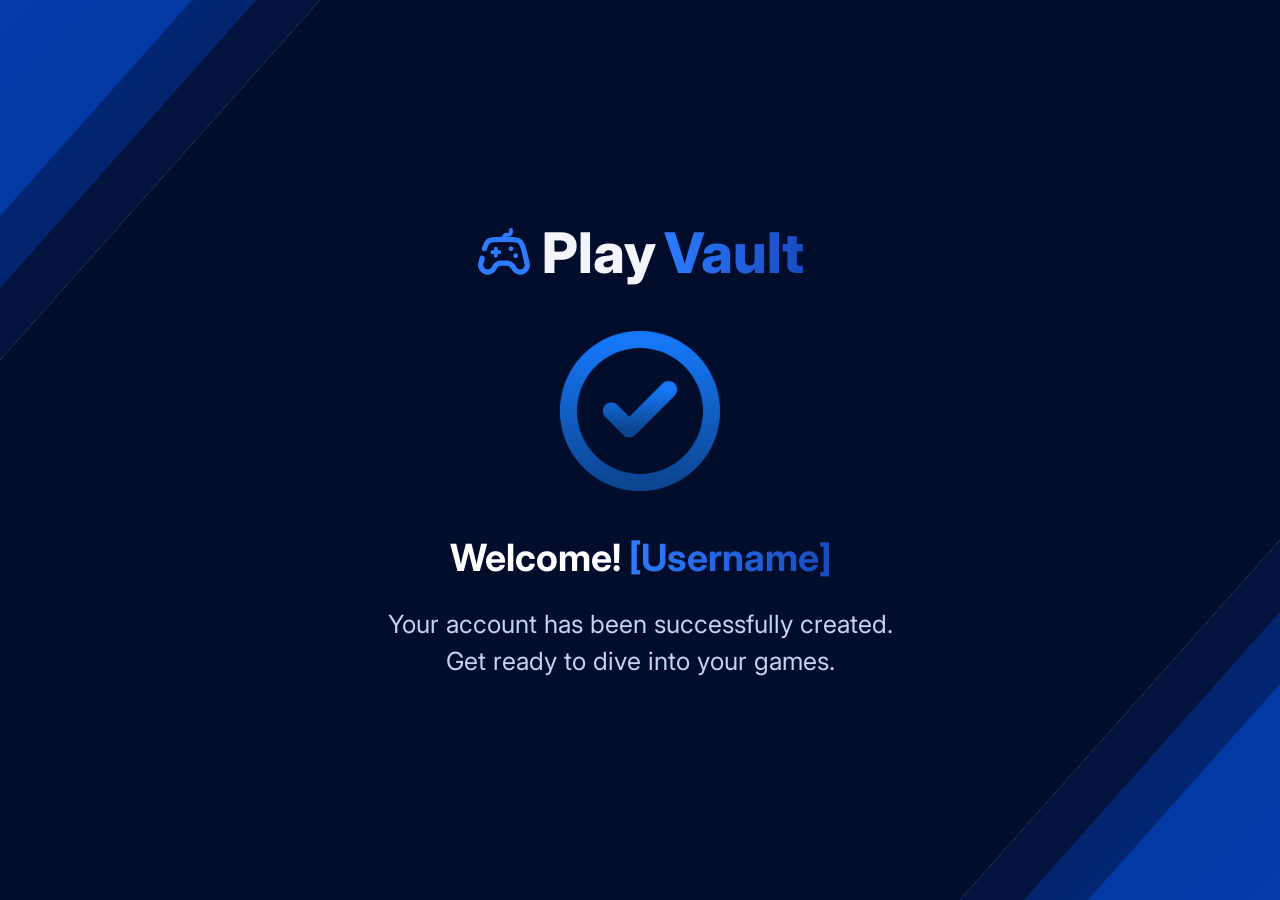
<file: sign-up-complete.html>
<!DOCTYPE html>
<html lang="en">
    <head>
        <meta charset="UTF-8">
        <meta name="viewport" content="width=device-width, initial-scale=1.0">
        <link rel="stylesheet" href="styles/sign-up-complete.css">
        <link rel="preconnect" href="https://fonts.googleapis.com">
        <link rel="preconnect" href="https://fonts.gstatic.com" crossorigin>
        <link href="https://fonts.googleapis.com/css2?family=Inter:ital,opsz,wght@0,14..32,100..900;1,14..32,100..900&display=swap" rel="stylesheet">
        <link rel="preconnect" href="https://fonts.googleapis.com">
        <link rel="preconnect" href="https://fonts.gstatic.com" crossorigin>
        <link href="https://fonts.googleapis.com/css2?family=Manrope:wght@200..800&display=swap" rel="stylesheet">
        <script type="module" src="scripts/sign-up-complete.js"></script>
        <title>Welcome!</title>
    </head>
    <body>
        <div class="corner-accent corner-accent-outer top"></div>
        <div class="corner-accent corner-accent-outer bottom"></div>
        <div class="corner-accent corner-accent-middle top"></div>
        <div class="corner-accent corner-accent-middle bottom"></div>
        <div class="corner-accent corner-accent-inner top"></div>
        <div class="corner-accent corner-accent-inner bottom"></div>
        <div class="success-page">
            <div class="success-layout">
                <section class="success-header">
                    <div id="logo-wrapper">
                        <img src="UI Icons/Input Icons/logo-icon.svg" alt="Video game controller icon" id="logo-icon">
                    </div>
                    <h1 id="brand-title">
                        <span class="heading-primary">Play</span>
                        <span class="heading-secondary">Vault</span>
                    </h1>
                </section>
                <div class="success-icon-container">
                    <img src="UI Images/Success Page/Success Checkmark.png" alt="checkmark">
                </div>
                <section class="success-confirmation">
                    <div class="success-text-container">
                        <h1 id="welcome-title">Welcome!
                            <span class="heading-secondary" id="welcome-username">[Username]</span>
                        </h1>
                        <div class="welcome-messages">
                            <p class ="welcome-message">Your account has been successfully created.</p>
                            <p class ="welcome-message">Get ready to dive into your games.</p>
                        </div>
                    </div>
                </section>
            </div>
        </div>
</div>
    </body>
</html>
</file>
<file: styles/sign-up-complete.css>
:root {
    /* Backgrounds */
    --bg-primary: #010D2B;
    
    /* Outer diagonal accent */
    --accent-blue-outer-start-tone: #033BAA;
    --accent-blue-outer-mid-tone: #04318B;
    --accent-blue-outer-end-tone: #032572;
    --accent-blue-outer-shadow: #010D2A;

    /* Middle diagonal accent */
    --accent-blue-middle-start-tone: #032878;
    --accent-blue-middle-mid-tone: #021B56;
    --accent-blue-middle-end-tone: #03143E;

    /* Inner diagonal accent */
    --accent-blue-inner-start-tone: #021441;
    --accent-blue-inner-mid-tone: #021033;
    --accent-blue-inner-end-tone: #010E2D;

    /* Heading text colors */
    --content-heading-text-color-primary: #F4F5F8;
    --content-heading-text-color-secondary: #2D7BFF;
    --content-heading-text-color-stop-secondary: #194bbf;

    /* Text */
    --text-primary: #FFFFFF;
    --text-secondary: #C5D3F0;
}

/* Reset default spacing and box model */
* {
    margin: 0;
    padding: 0;
    box-sizing: border-box;
}

.success-page {
    display: flex;
    width: 100vw;
    height: 100vh;
    background-color: var(--bg-primary);
    font-family: "Inter";
    font-weight: 400;
    clip-path: polygon(25vw 0vh, 100vw 0vh, 100vw 60vh, 75vw 100vh, 0vh 100vh, 0vw 40vh);
    position: relative;
    z-index: 4;
}

.corner-accent {
    width: 100vw;
    height: 100vh;
    position: absolute;
    z-index: 1;
    box-shadow: 0 8px 24px var(--accent-blue-outer-shadow);
}

.corner-accent-outer {
    background: linear-gradient(135deg, 
        var(--accent-blue-outer-start-tone),
        var(--accent-blue-outer-mid-tone),
        var(--accent-blue-outer-end-tone));
}

.corner-accent-middle {
    background: linear-gradient(135deg, 
        var(--accent-blue-middle-start-tone),
        var(--accent-blue-middle-mid-tone),
        var(--accent-blue-middle-end-tone));
}

.corner-accent-inner {
    background: linear-gradient(135deg, 
        var(--accent-blue-inner-start-tone),
        var(--accent-blue-inner-mid-tone),
        var(--accent-blue-inner-end-tone));
}

.corner-accent-outer.top {
    clip-path: polygon(0vw 0vh, 25vw 0vh, 0vw 40vh);
}

.corner-accent-outer.bottom {
    background: linear-gradient(315deg, 
        var(--accent-blue-outer-start-tone),
        var(--accent-blue-outer-mid-tone),
        var(--accent-blue-outer-end-tone));
    clip-path: polygon(100vw 60vh, 100vw 100vh, 75vw 100vh);
}

.corner-accent-middle.top {
    clip-path: polygon(15vw 0vh, 20vw 0vh, 0vw 32vh, 0vw 24vh);
}

.corner-accent-middle.bottom {
    background: linear-gradient(315deg, 
        var(--accent-blue-middle-start-tone),
        var(--accent-blue-middle-mid-tone),
        var(--accent-blue-middle-end-tone));
    clip-path: polygon(100vw 68vh, 100vw 76vh, 85vw 100vh, 80vw 100vh);
}

.corner-accent-inner.top {
    clip-path: polygon(20vw 0vh, 25vw 0vh, 0vw 40vh, 0vw 32vh);
}

.corner-accent-inner.bottom {
    background: linear-gradient(315deg, 
        var(--accent-blue-inner-start-tone),
        var(--accent-blue-inner-mid-tone),
        var(--accent-blue-inner-end-tone));
    clip-path: polygon(100vw 60vh, 100vw 68vh, 80vw 100vh, 75vw 100vh);
}

.success-layout {
    display: flex;
    flex-direction: column;
    align-items: center;
    justify-content: center;
    row-gap: 2.75rem;
    width: 100%;
}

.success-header {
    display: flex;
    align-items: center;
    justify-content: center;
    column-gap: 0.65rem;
    width: 100%;
}

/* Logo icon size */
#logo-icon {
    width: 3.5rem;
    height: 3.5rem;
}

/* Sign up page title styling */
#brand-title{
    display: flex;
    align-items: center;
    justify-content: center;
    gap: 8px;;
    font-size: 3.5rem;
    font-weight: 800;
}

/* Primary heading color */
.heading-primary {
    color: var(--content-heading-text-color-primary);
}

/* Gradient text color for the secondary heading */
.heading-secondary {
    color: transparent;
    background: linear-gradient(to right, var(--content-heading-text-color-secondary),
                                            var(--content-heading-text-color-stop-secondary));
    background-clip: text;
}

.success-icon-container {
    display: flex;
    align-items: center;
    justify-content: center;
    width: 100%;
}

.success-icon-container > img {
    width: 160px;
    height: 160px;
}

.success-text-container {
    display: flex;
    flex-direction: column;
    align-items: center;
    justify-content: center;
    font-size: 1.5625rem;
    font-family: 'Inter';
    row-gap: 1.5rem;
    width: 38ch;
}

.welcome-messages {
    display: flex;
    flex-direction: column;
    align-items: center;
    justify-content: center;
}

#welcome-title {
    line-height: 1.25;
    text-align: center;
    color: var(--text-primary);
}

.welcome-message {
    line-height: 1.5;
    color: var(--text-secondary);
}
</file>
